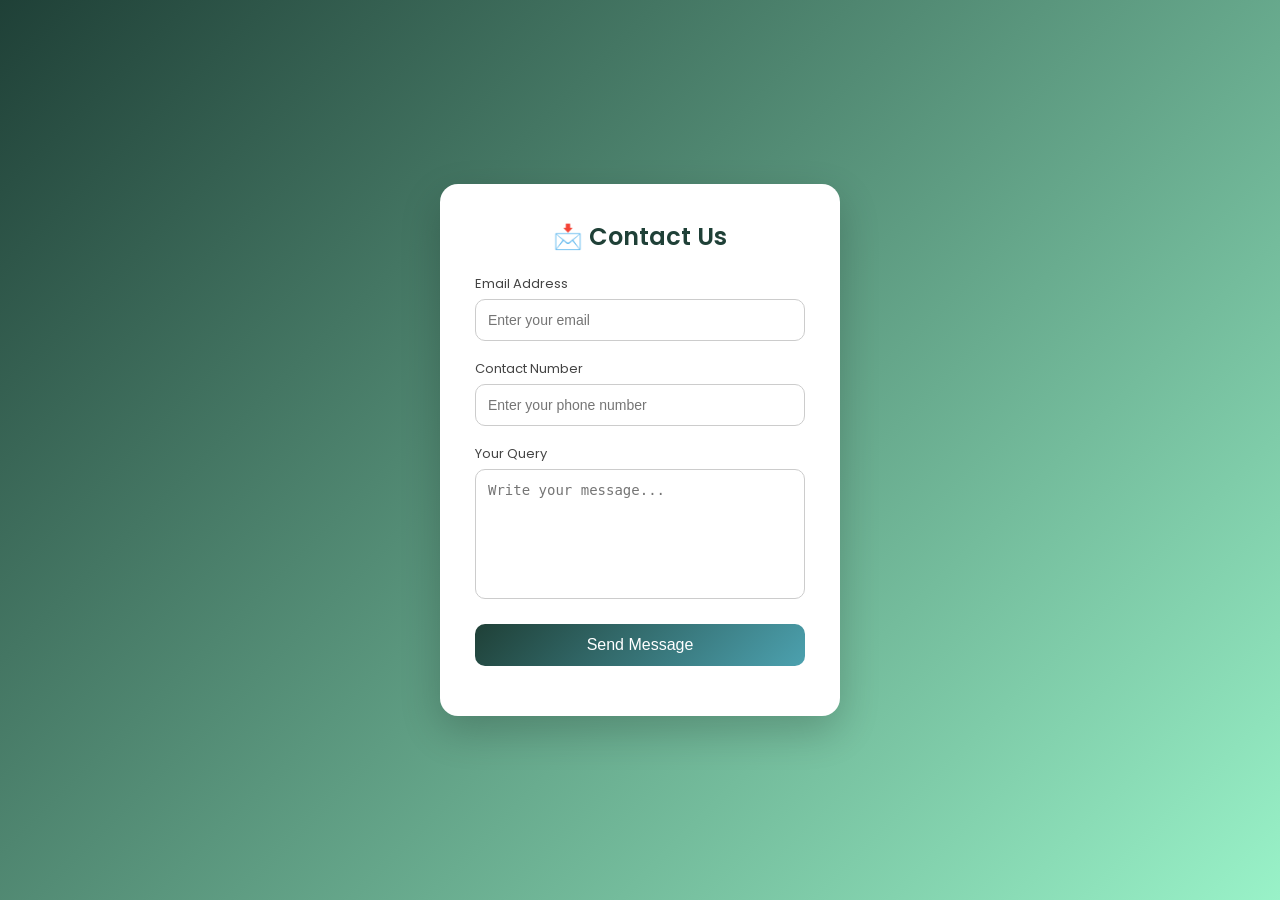
<file: Botany-Hub UI/contact/cont-HTML & JS/contact.html>
<!DOCTYPE html>
<html lang="en">
<head>
    <meta charset="UTF-8">
    <meta name="viewport" content="width=device-width, initial-scale=1.0">
    <title>Contact Us</title>

    <!-- Google Font -->
    <link href="https://fonts.googleapis.com/css2?family=Poppins:wght@300;400;600&display=swap" rel="stylesheet">

    <!-- CSS -->
    <link rel="stylesheet" href="../cont-style/cont_style.css">
</head>
<body>

<div class="container">
    <div class="contact-card">
        <h2>📩 Contact Us</h2>

        <form id="contactForm" novalidate>
            
            <div class="input-group">
                <label for="email">Email Address</label>
                <input type="email" id="email" placeholder="Enter your email" required>
            </div>

            <div class="input-group">
                <label for="phone">Contact Number</label>
                <input type="tel" id="phone" placeholder="Enter your phone number" required>
            </div>

            <div class="input-group">
                <label for="message">Your Query</label>
                <textarea id="message" placeholder="Write your message..." required></textarea>
            </div>

            <button type="submit">Send Message</button>
        </form>

        <p id="successMsg"></p>
    </div>
</div>

<!-- JS -->
<script src="cont_func.js"></script>
</body>
</html>
</file>
<file: Botany-Hub UI/contact/cont-style/cont_style.css>
/* Reset */
* {
    margin: 0;
    padding: 0;
    box-sizing: border-box;
}

/* Body */
body {
    font-family: 'Poppins', sans-serif;
    background: linear-gradient(135deg, #1f4037, #99f2c8);
    height: 100vh;
    display: flex;
    justify-content: center;
    align-items: center;
}

/* Container */
.container {
    width: 100%;
    max-width: 420px;
    padding: 10px;
}

/* Card */
.contact-card {
    background: #ffffff;
    padding: 35px;
    border-radius: 18px;
    box-shadow: 0 15px 40px rgba(0,0,0,0.2);
    text-align: center;
    transition: 0.3s;
}

/* Hover effect */
.contact-card:hover {
    transform: translateY(-5px);
}

/* Heading */
.contact-card h2 {
    margin-bottom: 20px;
    color: #1f4037;
    font-weight: 600;
}

/* Input Groups */
.input-group {
    margin-bottom: 18px;
    text-align: left;
}

.input-group label {
    font-size: 13px;
    color: #444;
    margin-bottom: 5px;
    display: block;
}

/* Inputs */
.input-group input,
.input-group textarea {
    width: 100%;
    padding: 12px;
    border-radius: 10px;
    border: 1px solid #ccc;
    outline: none;
    transition: all 0.3s ease;
    font-size: 14px;
}

/* Focus Effect */
.input-group input:focus,
.input-group textarea:focus {
    border-color: #1f4037;
    box-shadow: 0 0 8px rgba(31, 64, 55, 0.3);
}

/* Textarea */
.input-group textarea {
    resize: none;
    height: 130px;
}

/* Button */
button {
    width: 100%;
    padding: 12px;
    background: linear-gradient(135deg, #1f4037, #4ca1af);
    color: #fff;
    border: none;
    border-radius: 10px;
    font-size: 16px;
    cursor: pointer;
    transition: all 0.3s ease;
}

/* Button Hover */
button:hover {
    transform: scale(1.05);
    background: linear-gradient(135deg, #4ca1af, #1f4037);
}

/* Success / Error Message */
#successMsg {
    margin-top: 15px;
    font-size: 14px;
    transition: opacity 0.4s ease;
}
</file>
